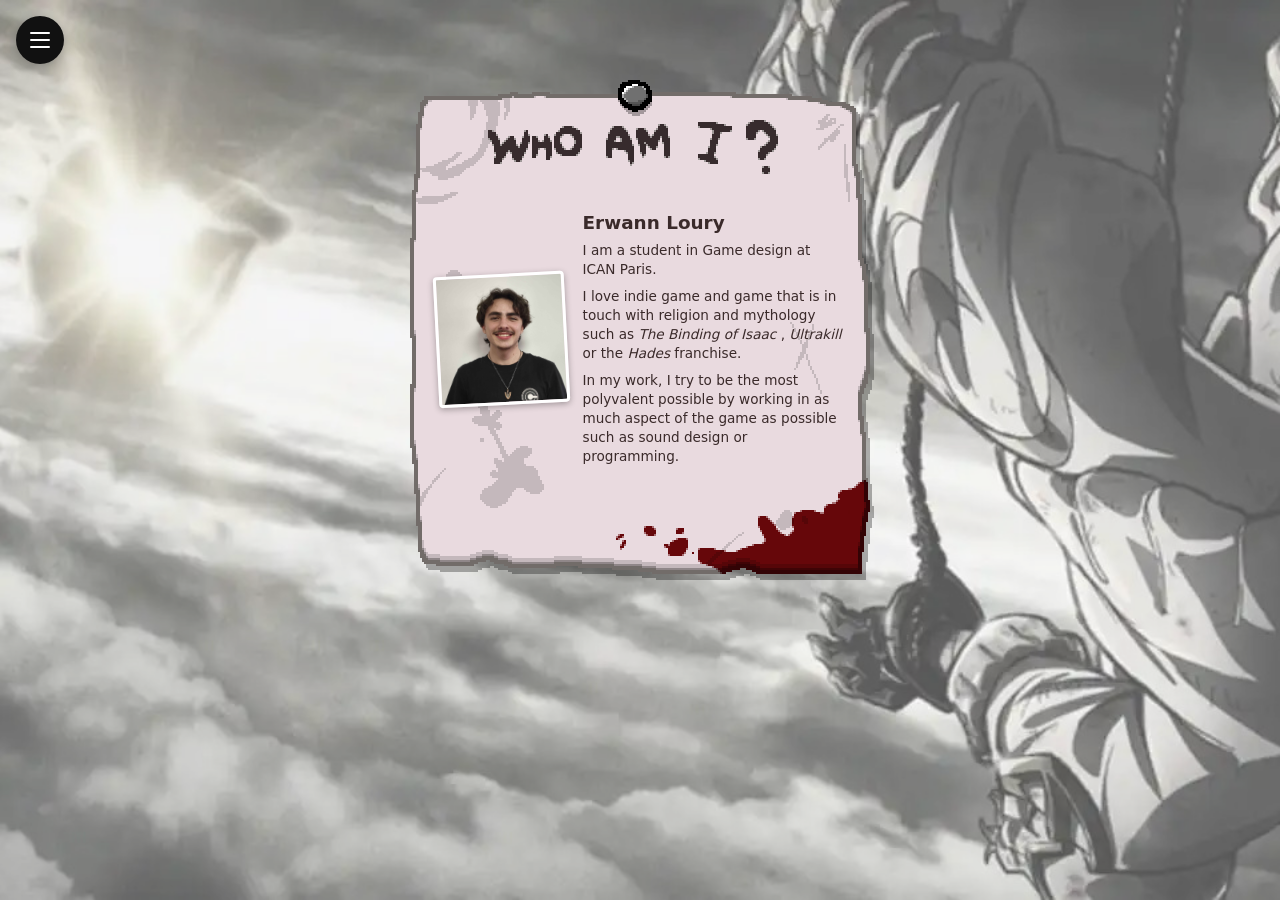
<file: index.html>
<!DOCTYPE html>
<html lang="fr">
<head>
  <meta charset="UTF-8">
  <meta name="viewport" content="width=device-width, initial-scale=1">
  <title>Mon portfolio</title>
  <link rel="stylesheet" href="style.css">
</head>
<body>
  <div class="fond" aria-hidden="true">
    <img src="images/gachiakuta.jpg" alt="">
  </div>
  <nav class="pill" id="pill">
    <button class="pill-toggle" id="pillToggle" aria-label="Ouvrir le menu" aria-expanded="false">
      <span></span>
      <span></span>
      <span></span>
    </button>
    <ul class="pill-links">
      <li><a href="index.html">About me</a></li>
      <li><a href="portfolio.html">Project</a></li>
      <li><a href="contact.html">Contact</a></li>
      <li class="lang-switch">
        <button type="button" data-lang="fr">FR</button>
        <button type="button" data-lang="en">EN</button>
      </li>
    </ul>
  </nav>

  <div class="text-box image ">
    <img src="images/Isaac.png" alt="">

    <div class="note-content">
      <img class="note-photo" src="images/maphoto.jpg" alt="Ma photo">
      <div class="note-text">
        <h2>Erwann Loury</h2>
        <p data-en="I am a student in Game design at ICAN Paris.">Je suis étudiant en Game design à l'ICAN Paris.</p>
        <p data-en="I love indie game and game that is in touch with religion and mythology such as <em>The Binding of Isaac </em>, <em>Ultrakill</em> or the <em>Hades</em> franchise.">J'adore les jeux indé et les jeux qui touchent à la religion ou à la mytholgie comme <em>The Binding of Isaac</em>, <em>Ultrakill</em> ou la franchise <em>Hades</em>.</p>
        <p data-en="In my work, I try to be the most polyvalent possible by working in as much aspect of the game as possible such as sound design or programming."> Dans mes travaux, j'essaie d'être le plus polyvalent possible en bossant sur le plus d'aspect possible du jeu tels le sound design ou la programmation. </p>
      </div>
    </div>

  </div>

  <script src="script.js"></script>
</body>
</html>
</file>
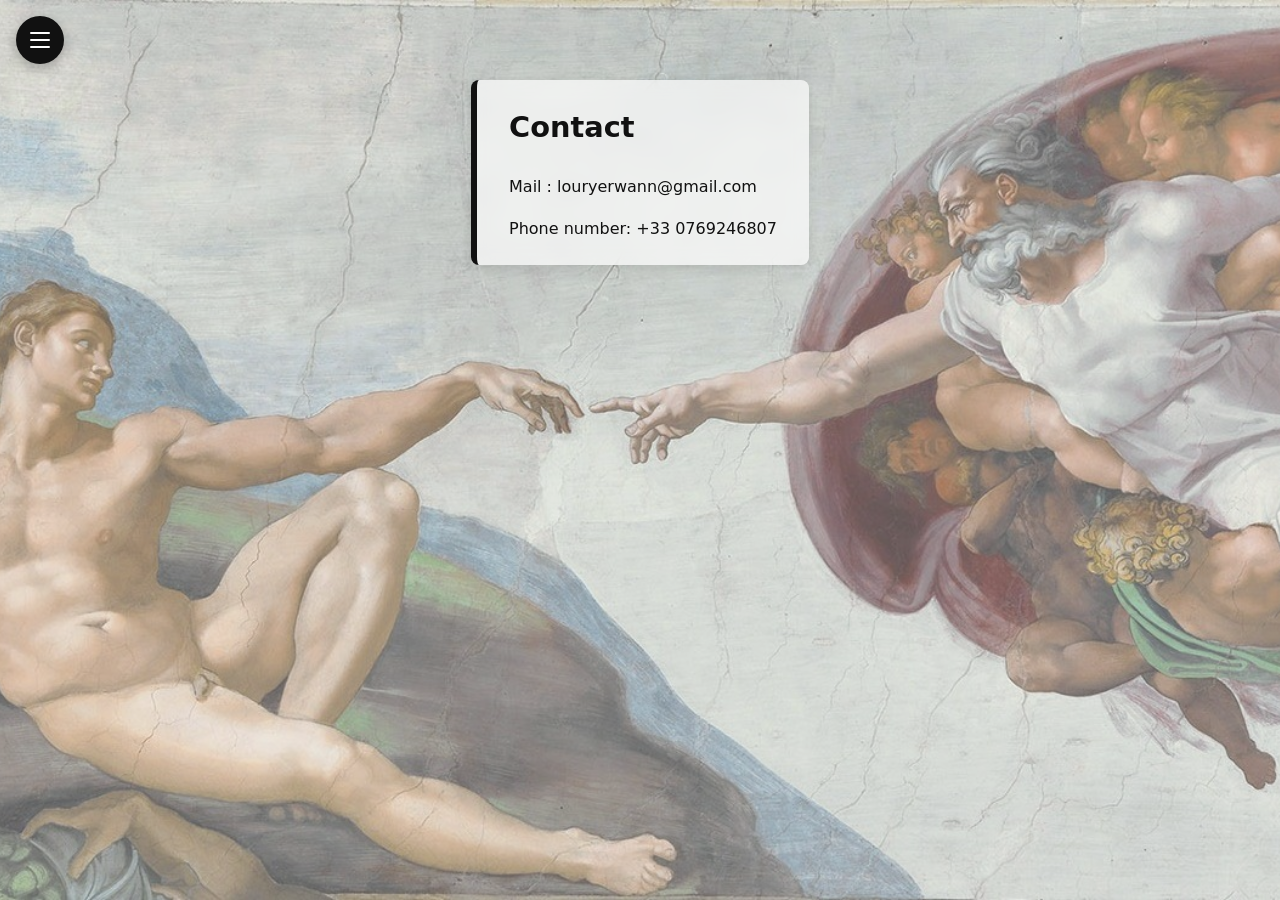
<file: contact.html>
<!DOCTYPE html>
<html lang="fr">
<head>
  <meta charset="UTF-8">
  <meta name="viewport" content="width=device-width, initial-scale=1">
  <title>Mon portfolio</title>
  <link rel="stylesheet" href="style.css">
</head>
<body>
  <div class="fond" aria-hidden="true">
    <img src="images/adamacreation.jpg" alt="">
  </div>
  <nav class="pill" id="pill">
    <button class="pill-toggle" id="pillToggle" aria-label="Ouvrir le menu" aria-expanded="false">
      <span></span>
      <span></span>
      <span></span>
    </button>
    <ul class="pill-links">
      <li><a href="index.html">About me</a></li>
      <li><a href="portfolio.html">Project</a></li>
      <li><a href="contact.html">Contact</a></li>
      <li class="lang-switch">
        <button type="button" data-lang="fr">FR</button>
        <button type="button" data-lang="en">EN</button>
      </li>
    </ul>
  </nav>
  <div class="text-box accent">
    <h2>Contact</h2>
    <p>Mail : louryerwann@gmail.com</p>
    <p data-en="Phone number: +33 0769246807">Téléphone :+33 0769246807</p>
  </div>

  <script src="script.js"></script>
</body>
</html>
</file>
<file: style.css>
* { box-sizing: border-box; }

:root {
  --text-header: clamp(2.2rem, 6vw, 3.5rem);  /* gros texte : l'entête */
  --text-section: clamp(1.3rem, 3vw, 1.8rem); /* texte moyen : les parties */
  --text-body: 1rem;                          /* petit texte : le reste */
}

body { font-size: var(--text-body); }

h1 { font-size: var(--text-header); }
h2 { font-size: var(--text-section); }
p, li, a { font-size: var(--text-body); }

h1 {
  display: block;
  margin: 0 0 1rem;
  font-size: var(--text-header);
  text-align: center;
  transition: transform 0.3s ease;
}
h1:hover { transform: scale(1.06); }

body {
  margin: 0;
  padding-top: 5rem; 
  font-family: system-ui, -apple-system, "Segoe UI", sans-serif;
  line-height: 1.6;
  background: #f4f4f4;
  color: #111;
}

.pill {
  position: fixed;
  top: 1rem;
  left: 1rem;
  z-index: 1000;
  display: flex;
  flex-direction: column;
  width: 48px;
  background: #111;
  border-radius: 24px;
  overflow: hidden;
  box-shadow: 0 4px 14px rgba(0, 0, 0, 0.25);
  transition: width 0.3s ease;
}

.pill.open { width: 190px; }

.pill-toggle {
  flex-shrink: 0;
  align-self: flex-start;
  width: 48px;
  height: 48px;
  background: none;
  border: none;
  cursor: pointer;
  display: flex;
  flex-direction: column;
  justify-content: center;
  align-items: center;
  gap: 5px;
}

.pill-toggle span {
  width: 20px;
  height: 2px;
  background: #fff;
  border-radius: 2px;
  transition: transform 0.3s ease, opacity 0.3s ease;
}

.pill.open .pill-toggle span:nth-child(1) { transform: translateY(7px) rotate(45deg); }
.pill.open .pill-toggle span:nth-child(2) { opacity: 0; }
.pill.open .pill-toggle span:nth-child(3) { transform: translateY(-7px) rotate(-45deg); }

.pill-links {
  list-style: none;
  margin: 0;
  padding: 0;
  max-height: 0;
  opacity: 0;
  overflow: hidden;
  transition: max-height 0.4s ease, opacity 0.3s ease, padding 0.4s ease;
}

.pill.open .pill-links {
  max-height: 400px;
  opacity: 1;
  padding-bottom: 0.6rem;
}

.pill-links a {
  display: block;
  margin: 0 0.5rem;
  padding: 0.6rem 1rem;
  color: #fff;
  text-decoration: none;
  white-space: nowrap;
  border-radius: 999px;
}

.pill-links a:hover { background: rgba(255, 255, 255, 0.15); }


.page {
  max-width: 1100px;
  margin: 0 auto;
  padding: 0 1rem 3rem;
}


.projects {
  display: flex;
  flex-direction: column;
  gap: 1.5rem;
}

.project-card {
  display: flex;
  flex-direction: row;
  width: 100%;
  background: rgba(255, 255, 255, 0.7);
  backdrop-filter: blur(8px);         
  -webkit-backdrop-filter: blur(8px);
  border-radius: 16px;
  overflow: hidden;
  box-shadow: 0 4px 14px rgba(0, 0, 0, 0.1);
  transition: transform 0.2s ease, box-shadow 0.2s ease;
}

.project-card.reverse { flex-direction: row-reverse; }

@media (max-width: 700px) {
  .project-card.reverse { flex-direction: column; }
}

.project-card:hover {
  transform: translateY(-4px);
  box-shadow: 0 8px 20px rgba(0, 0, 0, 0.15);
}

.project-card img {
  display: block;
  width: 40%;
  min-height: 220px;
  object-fit: cover;
  background: #ddd;
}

.project-body {
  display: flex;
  flex-direction: column;
  justify-content: center;
  flex: 1;
  gap: 0.8rem;
  padding: 1.5rem 2rem;
}



@media (max-width: 700px) {
  .project-card { flex-direction: column; }

  .project-card img {
    width: 100%;
    min-height: 0;
    aspect-ratio: 16 / 10;
  }

  .project-body { padding: 1.2rem; }
}

.project-body h2 {margin: 0;}

.project-body p {
  flex: 1;
  margin: 0;
  color: #555;
}

.project-link {
  align-self: flex-start;
  padding: 0.5rem 1.1rem;
  background: #111;
  color: #fff;
  text-decoration: none;
  font-size: var(--text-body);
  border-radius: 999px;
}

.project-link:hover { background: #333; }

.tags {
  list-style: none;
  margin: 0;
  padding: 0;
  display: flex;
  flex-wrap: wrap;
  gap: 0.5rem;
}

.tags li {
  padding: 0.25rem 0.8rem;
  background: #eee;
  color: #333;
  font-size: 0.8rem;
  border-radius: 999px;
}

.text-box {
  width: fit-content; 
  max-width: 100%;    
  margin: 0 auto 1.5rem;
  padding: 1.5rem 2rem;
  background: #fff;
  border-radius: 16px;
  box-shadow: 0 4px 14px rgba(0, 0, 0, 0.1);
}

.text-box > :first-child { margin-top: 0; }
.text-box > :last-child { margin-bottom: 0; }

.text-box.dark {
  background: #111;
  color: #fff;
}

.text-box.outline {
  background: transparent;
  border: 2px solid #111;
  box-shadow: none;
}

.text-box.accent {
  border-left: 6px solid #111;
  border-radius: 8px;
}

.text-box.image {
  position: relative;
  isolation: isolate;
  width: min(100%, 472px);  
  height: auto;
  aspect-ratio: 236 / 251;
  margin: 0 auto 2rem;
  padding: 3rem 2rem 2rem;

  display: flex;
  flex-direction: column;
  justify-content: center;
  align-items: center;
  text-align: center;

  background: transparent;     
  box-shadow: none;
  border-radius: 0;
  backdrop-filter: none;
  -webkit-backdrop-filter: none;
  color: #3a2a2a;           
}

.text-box.image > img:first-child {
  position: absolute;
  inset: 0;
  z-index: -1;
  width: 100%;
  height: 100%;
  object-fit: contain;
  image-rendering: pixelated;
}

.text-box:not(.dark):not(.outline):not(.image) {
  background: rgba(255, 255, 255, 0.7);
  backdrop-filter: blur(8px);
  -webkit-backdrop-filter: blur(8px);
}

@media (max-width: 700px) {
  .text-box { padding: 1.2rem; }
}

.note-content {
  display: flex;
  align-items: center;
  gap: 1rem;
  width: 100%;
  min-width: 0;
  text-align: left;
}

.note-photo {
  flex: 0 0 auto;
  width: clamp(80px, 32%, 150px);  
  max-width: 100%;
  height: auto;
  aspect-ratio: 1 / 1;
  object-fit: cover;
  border: 3px solid #fff;
  border-radius: 4px;
  box-shadow: 0 2px 6px rgba(0, 0, 0, 0.3);
  transform: rotate(-3deg);
}

.note-text {
  flex: 1;
  min-width: 0;
}

.note-text h2 {
  margin: 0 0 0.4rem;
  font-size: 1.15rem; 
  line-height: 1.2;
}

.note-text p {
  margin: 0 0 0.5rem;
  font-size: 0.85rem;
  line-height: 1.4;
}

.note-text p:last-child { margin-bottom: 0; }

@media (max-width: 480px) {
  .text-box.image { padding: 2.2rem 1.2rem 1.5rem; }
  .note-text h2 { font-size: 1rem; }
  .note-text p { font-size: 0.78rem; }
}

:root { --scroll: 0; }

.fond {
  --voile: 0.35;  
  --zoom: 1.6;    
  --cadrage: center;  

  position: fixed;
  inset: 0;
  z-index: -1;
  overflow: hidden;
  background: #f4f4f4;
}

.fond img {
  position: absolute;
  top: 0;
  left: 0;
  width: 100%;
  height: 100%;
  object-fit: cover;
  object-position: var(--cadrage);
}

.fond::after {
  content: "";
  position: absolute;
  inset: 0;
  background: rgba(244, 244, 244, var(--voile));
}

.fond.defile img {
  height: calc(var(--zoom) * 100%);
  transform: translateY(calc(var(--scroll) * (1 - 1 / var(--zoom)) * -100%));
  will-change: transform;
}

.lang-switch {
  display: flex;
  gap: 0.4rem;
  margin: 0.4rem 0.5rem 0;
  padding: 0.7rem 0.5rem 0;
  border-top: 1px solid rgba(255, 255, 255, 0.2);
}

.lang-switch button {
  flex: 1;
  padding: 0.35rem 0;
  background: none;
  border: 1px solid rgba(255, 255, 255, 0.4);
  border-radius: 999px;
  color: #fff;
  font: inherit;
  font-size: 0.85rem;
  cursor: pointer;
}

.lang-switch button:hover { background: rgba(255, 255, 255, 0.15); }

.lang-switch button[aria-pressed="true"] {
  background: #fff;
  color: #111;
}
</file>
